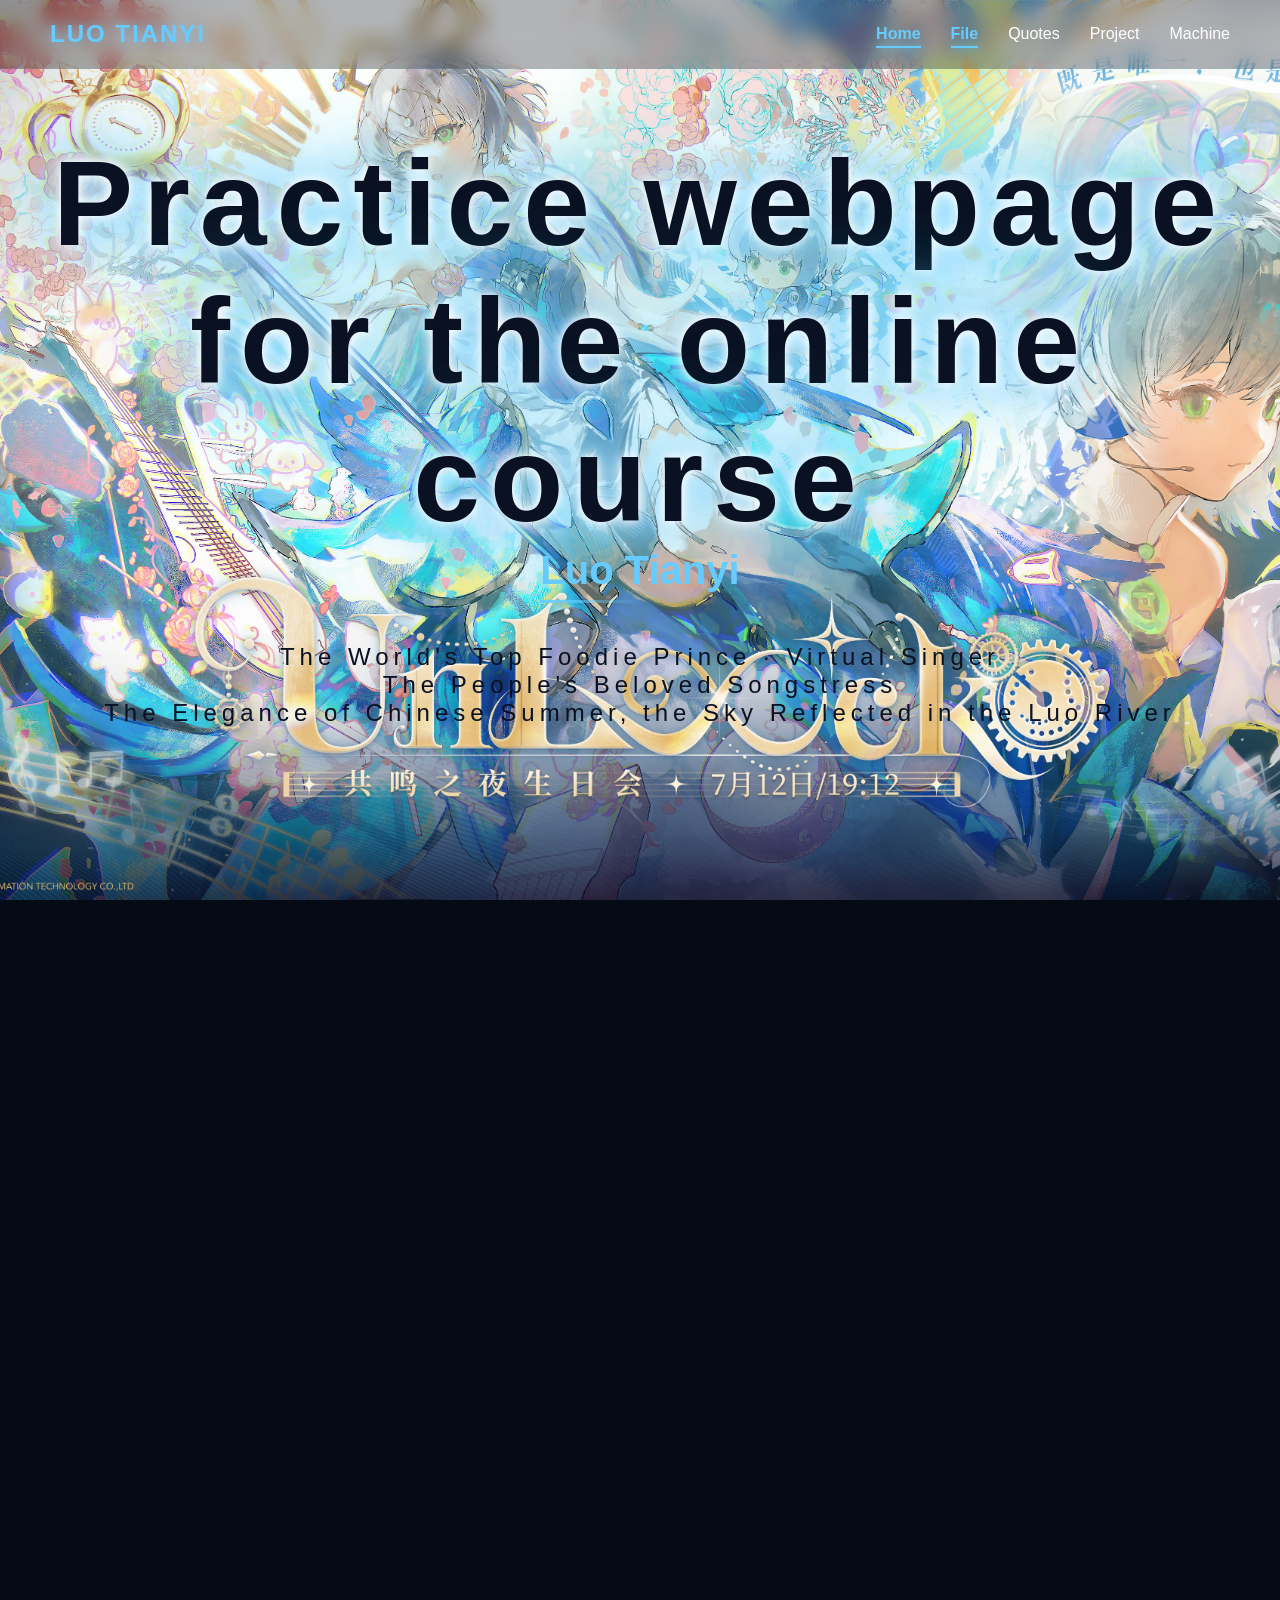
<file: index.html>
<!DOCTYPE html>
<html lang="zh-CN">
<head>
    <meta charset="UTF-8">
    <meta name="viewport" content="width=device-width, initial-scale=1.0">
    <title>Luo Tianyi</title>
    <link rel="stylesheet" href="style.css">
    <link rel="icon" type="image/jpg" href="icon.jpg">
</head>
<body>
    <!-- 1. 流体极光背景 -->
    <div class="aurora-bg">
        <div class="aurora aurora-1"></div>
        <div class="aurora aurora-2"></div>
        <div class="aurora aurora-3"></div>
    </div>

    <!-- 2. 星空粒子容器 -->
    <div class="stars" id="stars"></div>


    <main>
        <!-- 第一屏：霓虹主视觉与频谱 -->
        <section id="home" class="hero">
            <div class="hero-content">
                <h1 class="neon-text" data-text="洛天依">Practice webpage for the online course</h1>
                <h2>Luo Tianyi</h2>
                <p class="subtitle">The World's Top Foodie Prince · Virtual Singer<br>The People's Beloved Songstress<br>The Elegance of Chinese Summer, the Sky Reflected in the Luo River</p>
                
                <!-- 动态声波频谱 -->
                <div class="equalizer">
                    <span></span><span></span><span></span><span></span><span></span>
                    <span></span><span></span><span></span><span></span><span></span>
                    <span></span><span></span><span></span><span></span><span></span>
                    <span></span><span></span><span></span><span></span><span></span>
                </div>
            </div>
        </section>
        
        <!-- 第二屏：档案介绍与旋转唱片 -->
        <section id="about" class="about">
            <div class="about-container">
                <div class="vinyl-wrapper">
                    <div class="vinyl">
                        <div class="vinyl-center"></div>
                    </div>
                </div>
                <div class="about-text">
                    <h2 class="section-title">PROFILE</h2>
                    <p>A young girl who can keenly sense the emotions of others and is somewhat introverted. She holds great admiration for the legendary VOCALOID seniors who once made history in the human world, and she dreams of one day becoming a songstress who conveys emotion and happiness to others through her singing. <br>One day, she suddenly received a summon and, carrying an important mission, arrived in the human world as a new VOCALOID.</p>
                    <p>The tenderness to shed tears for others, and the strength to never give up regardless of the hardships experienced. <br>Because of arriving in the human world for the first time and completely not understanding human language, one cannot normally converse with people and can only express their feelings and inner melodies through singing.</p>
                </div>
            </div>
        </section>

        <!-- 结语 -->
        <section id="talk" class="talk">
            <div class="final">
                <h2>To the future</h2>
                <p>In July 2026, the lights at the Beijing National Stadium dimmed. Ice crack patterns spread across the giant screen, and the first streak of blue seeped out from the cracks, as if something sealed away for so long had finally decided to awaken. This was Luo Tianyi's fourteenth year since debut. Many people sitting in the audience had listened to her songs since middle school, and now they were working or about to graduate from university. A nonexistent person accompanied them through the most turbulent years of their real lives. <br>The beginning of the story was far from glorious. In 2012, Luo Tianyi's V3 voice bank was officially released, marking the birth of the first virtual singer in Chinese VOCALOID. But what greeted her was not applause, but overwhelming ridicule. "Strange pronunciation," "Unpleasant pronunciation," "Is this singer a robot?"—Chinese has over 400 syllables, eight times more than Japanese. Trying to get a synthesis engine to sing Chinese well was almost a clumsy gamble at the time. Early demo songs were tagged as "Chinese Level 10," and fans tacitly followed a rule opposite to other circles: not recommending Luo Tianyi to outsiders, not wanting her to break out. Because every time she stepped into the public eye, she was met with more ridicule. Even harder, after two years of debut, there was no ripple, the cash flow broke, and the project nearly failed. When the operations team took over, "it was really on the verge of bankruptcy, closing tomorrow." <br>What held her up were those surrounded by ridicule but refusing to leave. Fans call themselves "Jinyi Guards," with the support color #66CCFF, Sky Blue. In an era when the official system was almost powerless to advance, it was these ordinary people who wrote songs, trained, animated, and illustrated song by song, turning an empty shell with only a voice bank and image into a real, flesh-and-blood diva. H.K.'s "Ode to a Millennium of Cookbooks" made her the "World's Number One Foodie Prince," Sugita Akira's "66CCFF" gave that blue name, and Turtle Sui's "Authority Over the World" used her voice to sing the flames of the Three Kingdoms. She has no story of her own, so every creator can write their own story into it. A being willing to speak for everyone is destined to outlive any "self." What happens later is accomplished by both technology and time. In 2022, with the launch of the ACE AI Voice Bank, Luo Tianyi was able to sing breath and tremolo for the first time. Those subtle emotions originally belonging to humans began to be carried by a virtual voice. She stepped onto bigger stages: at the 2021 CCTV Spring Festival Gala and the 2022 Beijing Winter Olympics stage, becoming the first Chinese virtual singer to appear on the Olympic stage. By the 2026 "Pure Blue Fantasy Music" tour, she sang thirty-four songs at the National Stadium, sharing the stage with Gong Linna, switching between traditional Chinese, electronic, and opera styles. When the blue cheering stick lit up in the audience, it was like countless stars igniting simultaneously. A figure who once even "singing" was considered unpleasant, now stands in the center of a venue of tens of thousands.<br>But what really matters has never been how big the venue is. It’s a middle school student secretly bringing a USB drive to school, turning the volume all the way down, and still getting laughed at by classmates saying, 'Who actually likes this kind of sound?' Yet, years later, she’s still listening. It’s the tour stops where those customized cars from all over the country showed up, their license plate numbers put together to prove that Tian Yi brought people who would never have met to the same destination. It’s the 'Jinyi Guard' booking the 94th floor of the Shanghai World Financial Center in 2019 to celebrate her birthday, then making May 21, 2020, 'Love Yi Day.' Virtual singers don’t age, don’t have scandals, and don’t quit. But fans do. They graduate, start jobs, get worn down by life. Then, one night, they put on headphones and hear that voice that’s been singing since 2012, and it’s still there. <br>Luo Tianyi and her friends—Yuezheng Ling, Yanhe, Yuezheng Longya, Mo Qingxian, ZhiYu Moke—the lesson these virtual singers teach fans has never just been about 'fangirling.' Their mere existence is a kind of strange encouragement: someone once mocked as 'not human-like' spent fourteen years turning herself into the resonance of millions. Those songs that were first called 'ugly' ended up becoming a massive choir in the National Stadium. If even a virtual singer can go from 'closing tomorrow' to here, then ordinary people going through exams, heartbreak, confusion, or feeling like they haven’t achieved anything, maybe can hold on a little longer too.<br> When glaciers split, the blue flowed out. That girl who was laughed at fourteen years ago for unclear pronunciation sang to today for all the voices people doubted. And the teenagers who used to secretly listen are finally able to sing out loud, right there with her.</p>
            </div>
        </section>
    </main>

    <footer>
        <p>© 2026 Luo Tianyi Fans Display Page. Made with ❤️</p>
        <img src="F8E6883C3C2D8D4BDEFEC6BFE9FC5F41.gif">
    </footer>
<script>
        // 1. 阻止浏览器记住上次的滚动位置，强制刷新后永远在 Hero 第一页
        if ('scrollRestoration' in history) {
            history.scrollRestoration = 'manual';
        }
        window.scrollTo(0, 0);

        // 2. 监听滚动，只允许往下，禁止往上
        let maxScrollY = 0;
        window.addEventListener('scroll', () => {
            let currentScroll = window.scrollY;
            
            // 如果用户试图往回滚（当前位置小于历史最大位置）
            if (currentScroll < maxScrollY) {
                window.scrollTo(0, maxScrollY); // 强制拉回历史最远位置
            } else {
                maxScrollY = currentScroll; // 记录新的最大位置
            }
        }, { passive: false });
    </script>
<!-- 放在 </body> 的前面 -->
<script src="nav.js"></script>
</body>
</html>
</file>
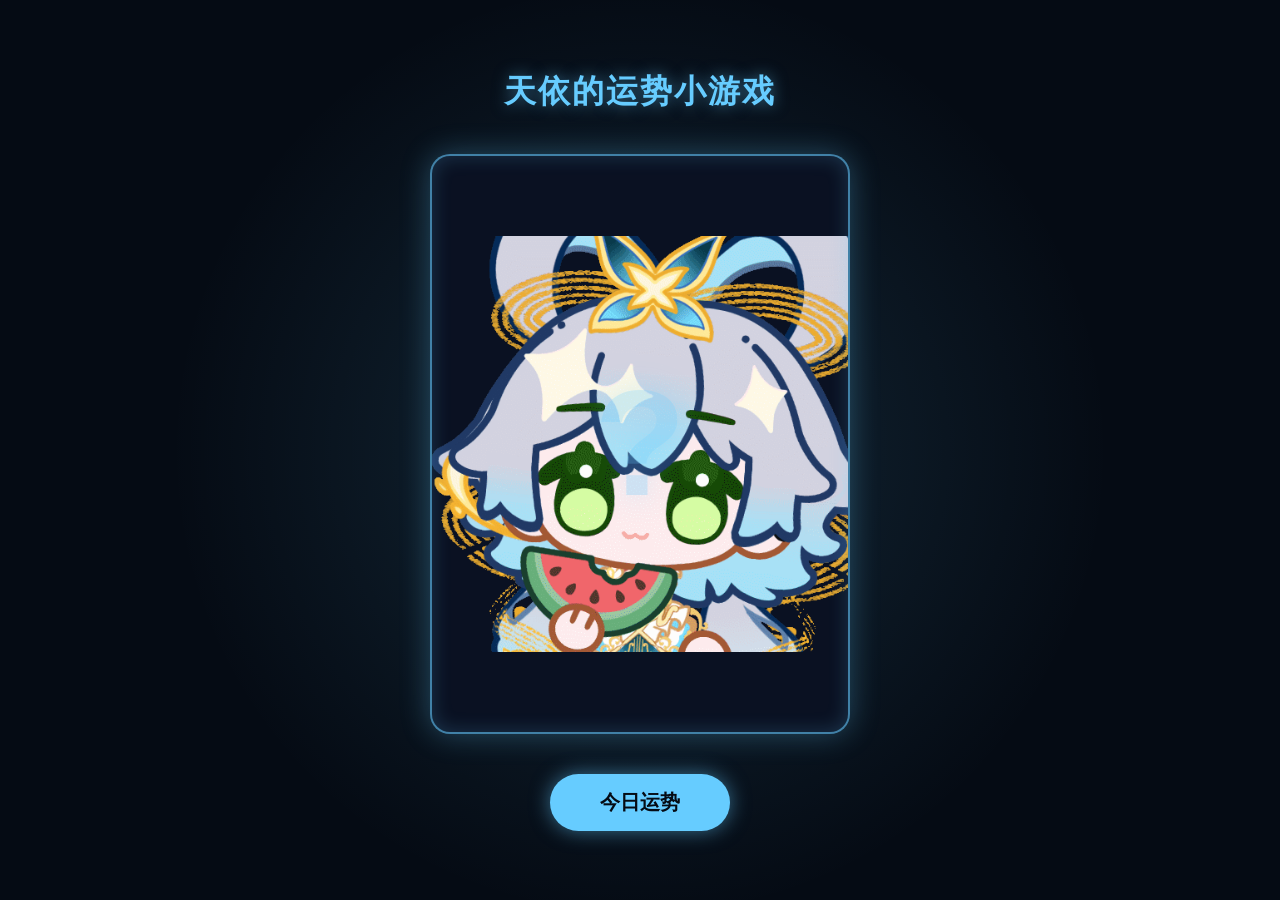
<file: game.html>
<!DOCTYPE html>
<html lang="zh-CN">
<head>
    <meta charset="UTF-8">
    <meta name="viewport" content="width=device-width, initial-scale=1.0">
    <title>天依的抽卡小游戏</title>
    <link rel="icon" type="image/jpg" href="icon.jpg">
    <style>
        /* ★ 基础重置与页面居中 */
        * { margin: 0; padding: 0; box-sizing: border-box; font-family: 'PingFang SC', 'Microsoft YaHei', sans-serif; }
        body {
            background-color: #050B14;
            background-image: radial-gradient(circle at 50% 50%, rgba(102, 204, 255, 0.15) 0%, transparent 60%);
            height: 100vh;
            display: flex;
            flex-direction: column;
            align-items: center;
            justify-content: center;
            overflow: hidden;
        }

        /* 标题 */
        .page-title { color: #66CCFF; font-size: 32px; margin-bottom: 20px; text-shadow: 0 0 15px rgba(102, 204, 255, 0.5); letter-spacing: 2px; }

        /* 3D 舞台 */
        .machine-stage { perspective: 1200px; width: 420px; height: 580px; position: relative; margin-top: 20px; z-index: 10; }
        .fortune-card { width: 100%; height: 100%; position: relative; transform-style: preserve-3d; transition: transform 0.8s cubic-bezier(0.2, 0.8, 0.2, 1); cursor: pointer; }
        .card-face {
            position: absolute; width: 100%; height: 100%; backface-visibility: hidden; border-radius: 20px;
            display: flex; flex-direction: column; align-items: center; justify-content: center;
            box-shadow: 0 0 30px rgba(102, 204, 255, 0.3), inset 0 0 20px rgba(102, 204, 255, 0.2);
            border: 2px solid rgba(102, 204, 255, 0.6);
            background: linear-gradient(135deg, rgba(15, 25, 45, 0.9), rgba(5, 11, 20, 0.95));
            backdrop-filter: blur(10px); padding: 40px 30px; text-align: center;
        }

        /* 卡片正面 */
        .card-front { background-image: url('696D9517C1E2C98BE1C910FF9F304D83.gif'); background-size: 100%; background-position: center; background-repeat: no-repeat; background-color: #0a1122; }
        .card-front::before { content: '?'; position: absolute; font-size: 150px; color: #66CCFF; opacity: 0.3; font-weight: 900; text-shadow: 0 0 30px #66CCFF; }

        /* 卡片背面 */
        .card-back {
            transform: rotateY(180deg);
            background-image: linear-gradient(rgba(5, 11, 20, 0.4), rgba(5, 11, 20, 0.6)), url('微信图片_20261102202844_158_35.jpg');
            background-size: cover; background-position: center;
        }

        /* 翻滚动画 */
        .rolling { animation: rollAndSpin 2.5s cubic-bezier(0.1, 0.8, 0.2, 1) forwards; }
        @keyframes rollAndSpin {
            0% { transform: rotateX(0deg) rotateY(0deg) rotateZ(0deg) scale(1); }
            30% { transform: rotateX(360deg) rotateY(720deg) rotateZ(180deg) scale(1.1); }
            70% { transform: rotateX(720deg) rotateY(1440deg) rotateZ(360deg) scale(0.9); }
            100% { transform: rotateX(720deg) rotateY(1800deg) rotateZ(360deg) scale(1) rotateY(180deg); } 
        }

        /* 文本样式 */
        .fortune-title { font-size: 38px; font-weight: 900; color: #66CCFF; margin-bottom: 20px; text-shadow: 0 0 15px rgba(102, 204, 255, 0.6); flex-shrink: 0; }
        .fortune-desc { font-size: 16px; color: #fff; line-height: 1.8; text-align: left; width: 100%; max-height: 280px; overflow-y: auto; padding-right: 10px; text-shadow: 1px 1px 4px rgba(0,0,0,0.9); }
        .fortune-desc::-webkit-scrollbar { width: 6px; }
        .fortune-desc::-webkit-scrollbar-thumb { background: rgba(102, 204, 255, 0.4); border-radius: 4px; }
        
        .fortune-tag {
            margin-top: 20px; padding: 10px 20px; background: rgba(5, 11, 20, 0.6); border: 1px solid #66CCFF;
            border-radius: 20px; color: #66CCFF; font-weight: bold; font-size: 15px; flex-shrink: 0; max-width: 100%; word-wrap: break-word; backdrop-filter: blur(4px);
        }

        /* 按钮 */
        .draw-btn {
            margin-top: 40px; padding: 15px 50px; font-size: 20px; font-weight: bold; color: #050B14;
            background: #66CCFF; border: none; border-radius: 30px; cursor: pointer;
            box-shadow: 0 0 20px rgba(102, 204, 255, 0.5); transition: all 0.3s ease; z-index: 10;
        }
        .draw-btn:hover { background: #88DDFF; box-shadow: 0 0 30px rgba(102, 204, 255, 0.8); transform: translateY(-3px); }
        .draw-btn:disabled { background: #555; color: #888; box-shadow: none; cursor: not-allowed; transform: none; }

        /* 光晕 */
        .glow {
            position: absolute; width: 600px; height: 600px; background: radial-gradient(circle, rgba(102, 204, 255, 0.25) 0%, transparent 60%);
            top: 50%; left: 50%; transform: translate(-50%, -50%); pointer-events: none; z-index: 1; opacity: 0; transition: opacity 0.5s ease;
        }
        .glow.active { opacity: 1; }

        /* 音频按钮 */
        .audio-btn {
            margin-top: 20px; padding: 10px 25px; font-size: 14px; font-weight: bold; color: #66CCFF;
            background: rgba(5, 11, 20, 0.6); border: 1px solid #66CCFF; border-radius: 20px;
            cursor: pointer; transition: all 0.3s ease; display: flex; align-items: center; gap: 8px; z-index: 20; backdrop-filter: blur(5px);
        }
        .audio-btn:hover { background: rgba(102, 204, 255, 0.2); box-shadow: 0 0 10px rgba(102, 204, 255, 0.3); }
        .audio-btn.playing { background: #66CCFF; color: #050B14; box-shadow: 0 0 15px rgba(102, 204, 255, 0.8); }
    </style>
</head>
<body>
    <div class="glow" id="glow"></div>
    <h2 class="page-title">天依的运势小游戏</h2>
    
    <div class="machine-stage">
        <div class="fortune-card" id="fortuneCard">
            <div class="card-face card-front"></div>
            <div class="card-face card-back" id="cardBack">
                <div class="fortune-title" id="fortuneTitle">大吉</div>
                <div class="fortune-desc" id="fortuneDesc">今天适合听音乐和创作，天依的歌声会给你带来好运。</div>
                <div class="fortune-tag" id="fortuneTag"># 天依保佑</div>
                
                <button class="audio-btn" id="audioBtn" onclick="toggleAudio(event)">
                    <span id="audioIcon">▶</span> <span id="audioText">整点小曲</span>
                </button>
                <audio id="fortuneAudio" loop></audio>
            </div>
        </div>
    </div>

    <button class="draw-btn" id="drawBtn">今日运势</button>

    <script>
        const fortunes = [
            {
                title: "大吉🎊",
                desc: "人间团圆相，福气如潮接九霄。东边金山摇，西边银海浪浪高。南天仙鼓敲，北斗玉液斟满瓢。鼓点撞破晨晓，醒狮跃直破碧霄！",
                tag: "# 灵感爆发——金光开运",
                bg: "1794233478403.jpeg",
                audio: "金光.mp3" // 请替换为对应的音频文件名
            },
            {
                title: "中吉🎇",
                desc: "桂影婆娑弄云裳，款款步入蟾宫来。我与彩云谁为客，月舞长空共徘徊。九霄风露何须饮，玉盘流光忽飞快。长歌一阙向大地，散落多少抹色彩？",
                tag: "# 清风乘兴——月华舞",
                bg: "29DCEDCBCE44EC052C1FA6CD634836C2.jpg",
                audio: "月华.mp3"
            },
            {
                title: "小吉🎐",
                desc: "看着你好似惊讶，却还在故作冷静的面孔。不知是福，不知是祸，或者只是害羞。",
                tag: "# 佛系随缘——千金胧梦",
                bg: "FFADDE160B94294AD4E330F1A3A23642.jpg",
                audio: "千金.mp3"
            },
            {
                title: "末吉🎑",
                desc: "ང་ཚོ་འདི་ལ་འཛོམས་འཛོམས། གཏན་དུ་འཛོམས་རྒྱུ་བྱུང་ན། གཏན་དུ་འཛོམས་པའི་མི་ལ། སྙུན་གཞི་གོད་ཆགས་མ་གཏོང༌།(我们在此相聚，希望可以常聚。在此相聚的人们，祝愿平安富足)",
                tag: "# 日月同辉——雪山之眼",
                bg: "1747824197507.jpeg",
                audio: "雪山.mp3"
            },
            {
                title: "平🍵",
                desc: "在你那淡漠眉间，瞥见离人的喜悲霜雪。",
                tag: "# 暮雨点滴——霜雪千年",
                bg: "9098C8D030C818788081CE3F11046445.jpg",
                audio: "霜雪.mp3"
            },
            {
                title: "上上签♾️",
                desc: "求财气运气福气凡事争口气，人生不奔忙也无趣，大好江山待我去游历！",
                tag: "# 恭祝高朋旧友：贰分天地，叁才并济，肆方天下，百千生灵，万家灯火——梦化鲤",
                bg: "1738059884731.jpg",
                audio: "梦化.mp3"
            },
            {
                title: "凶🌩️",
                desc: "Please don't follow me ,why do you why do you follow me?",
                tag: "# 黎明死星——绝体绝命",
                bg: "9B24F2888C23DE1AAD15943A5299F81B.jpg",
                audio: "绝体.mp3"
            }
        ];

        const card = document.getElementById('fortuneCard');
        const cardBack = document.getElementById('cardBack');
        const drawBtn = document.getElementById('drawBtn');
        const glow = document.getElementById('glow');
        const titleEl = document.getElementById('fortuneTitle');
        const descEl = document.getElementById('fortuneDesc');
        const tagEl = document.getElementById('fortuneTag');
        const fortuneAudio = document.getElementById('fortuneAudio');
        const audioBtn = document.getElementById('audioBtn');
        const audioIcon = document.getElementById('audioIcon');
        const audioText = document.getElementById('audioText');

        let isRolling = false;

        window.toggleAudio = function(e) {
            e.stopPropagation();
            if (fortuneAudio.paused) {
                fortuneAudio.play();
                audioBtn.classList.add('playing');
                audioIcon.textContent = '⏸';
                audioText.textContent = '暂停';
            } else {
                fortuneAudio.pause();
                audioBtn.classList.remove('playing');
                audioIcon.textContent = '▶';
                audioText.textContent = '整点小曲';
            }
        };

        function resetAudio() {
            fortuneAudio.pause();
            fortuneAudio.currentTime = 0;
            audioBtn.classList.remove('playing');
            audioIcon.textContent = '▶';
            audioText.textContent = '整点小曲';
        }

        drawBtn.addEventListener('click', () => {
            if (isRolling) return;
            isRolling = true;
            drawBtn.disabled = true;
            drawBtn.textContent = '少女祈祷中...';
            glow.classList.add('active');
            resetAudio();

            card.style.transition = 'none'; 
            card.style.transform = 'none'; 
            void card.offsetWidth; 
            card.classList.add('rolling');

            setTimeout(() => {
                const randomIndex = Math.floor(Math.random() * fortunes.length);
                const result = fortunes[randomIndex];

                titleEl.textContent = result.title;
                descEl.textContent = result.desc;
                tagEl.textContent = result.tag;
                cardBack.style.backgroundImage = `linear-gradient(rgba(5, 11, 20, 0.4), rgba(5, 11, 20, 0.6)), url('${result.bg}')`;
                
                if(result.audio) {
                    fortuneAudio.src = result.audio;
                }

                if(result.title === "上上签♾️") {
                    titleEl.style.color = "#FFD700";
                    titleEl.style.textShadow = "0 0 20px rgba(255, 215, 0, 0.8)";
                } else if(result.title === "凶🌩️") {
                    titleEl.style.color = "#FF3366";
                    titleEl.style.textShadow = "0 0 20px rgba(255, 51, 102, 0.8)";
                } else {
                    titleEl.style.color = "#66CCFF";
                    titleEl.style.textShadow = "0 0 15px rgba(102, 204, 255, 0.6)";
                }
            }, 2000);

            setTimeout(() => {
                card.classList.remove('rolling');
                card.style.transition = 'transform 0.8s ease';
                card.style.transform = 'rotateY(180deg)';
                
                drawBtn.disabled = false;
                drawBtn.textContent = '再来一次?';
                isRolling = false;
                glow.classList.remove('active');
                
                card.onclick = () => {
                    if (isRolling) return;
                    resetAudio();
                    card.style.transform = 'rotateY(0deg)';
                    drawBtn.textContent = '抽签';
                    card.onclick = null; 
                };
            }, 2500);
        });
    </script>
</body>
</html>
</file>
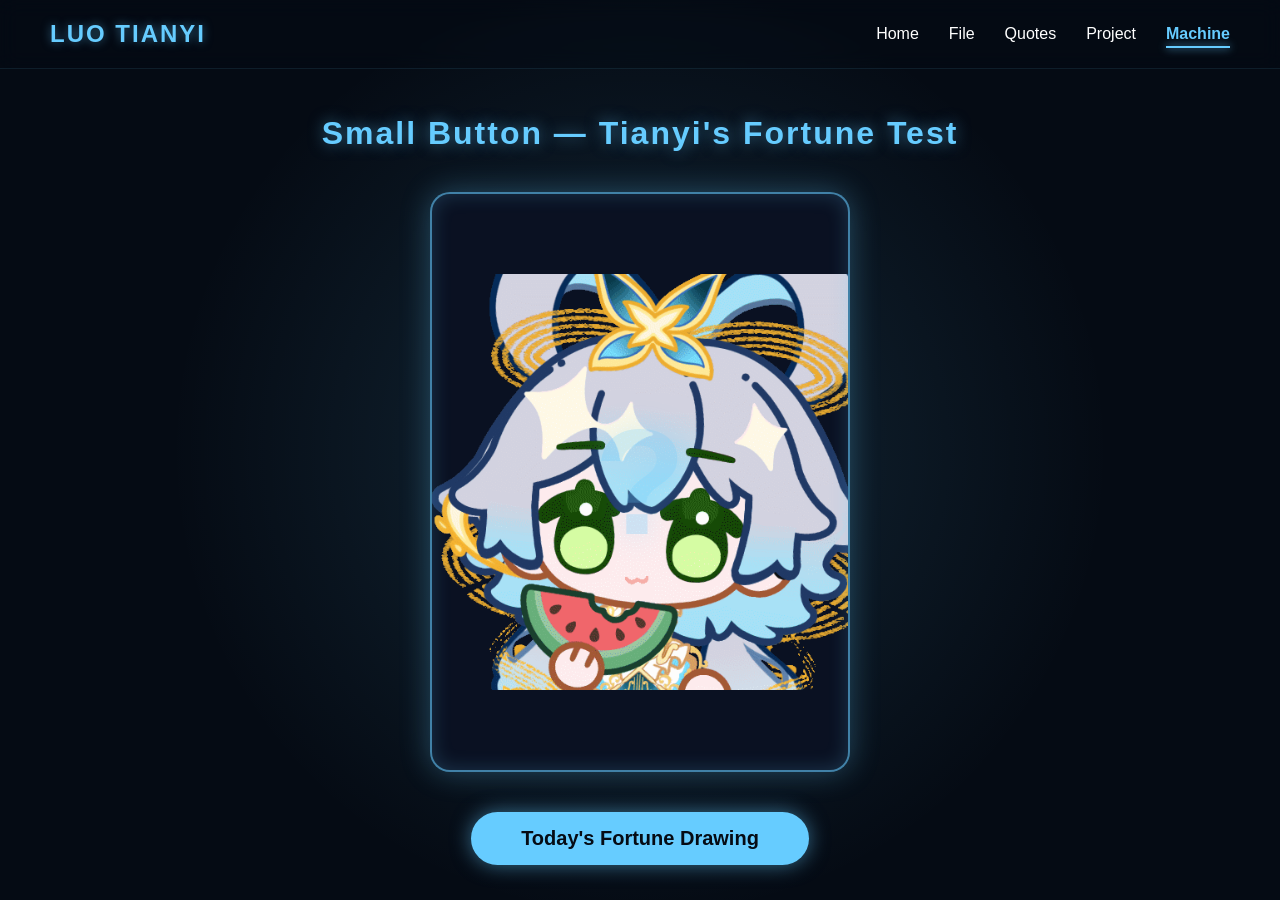
<file: machine.html>
<!DOCTYPE html>
<html lang="en">
<head>
    <meta charset="UTF-8">
    <meta name="viewport" content="width=device-width, initial-scale=1.0">
    <title>Luo Tianyi</title>
    <link rel="stylesheet" href="style.css">
    <link rel="icon" type="image/jpg" href="icon.jpg">
    <style>
        /* ========== 抽签游戏专属样式 ========== */
        body {
            background-color: #050B14;
            background-image: radial-gradient(circle at 50% 50%, rgba(102, 204, 255, 0.15) 0%, transparent 60%);
            height: 100vh;
            display: flex;
            flex-direction: column;
            align-items: center;
            justify-content: center;
            overflow: hidden;
            margin: 0;
            padding-top: 80px; /* 给顶部导航栏留空间 */
        }

        /* 居中标题 */
        .page-title {
            color: #66CCFF;
            font-size: 32px;
            margin-bottom: 20px;
            text-shadow: 0 0 15px rgba(102, 204, 255, 0.5);
            letter-spacing: 2px;
        }

        /* 3D 舞台（放大尺寸） */
        .machine-stage {
            perspective: 1200px;
            width: 420px;  /* ★ 放大宽度 */
            height: 580px; /* ★ 放大高度 */
            position: relative;
            margin-top: 20px;
            z-index: 10;
        }

        /* 卡片本体 */
        .fortune-card {
            width: 100%;
            height: 100%;
            position: relative;
            transform-style: preserve-3d;
            transition: transform 0.8s cubic-bezier(0.2, 0.8, 0.2, 1);
            cursor: pointer;
        }

        /* 卡片正反面 */
        .card-face {
            position: absolute;
            width: 100%;
            height: 100%;
            backface-visibility: hidden;
            border-radius: 20px;
            display: flex;
            flex-direction: column;
            align-items: center;
            justify-content: center;
            box-shadow: 0 0 30px rgba(102, 204, 255, 0.3), inset 0 0 20px rgba(102, 204, 255, 0.2);
            border: 2px solid rgba(102, 204, 255, 0.6);
            background: linear-gradient(135deg, rgba(15, 25, 45, 0.9), rgba(5, 11, 20, 0.95));
            backdrop-filter: blur(10px);
            padding: 40px 30px; /* 加大内边距 */
            box-sizing: border-box;
            text-align: center;
        }

        /* 卡片正面（未翻开） */
        .card-front {
            background-image: url('696D9517C1E2C98BE1C910FF9F304D83.gif'); 
            background-size: 100%;
            background-position: center;
            background-repeat: no-repeat;
            background-color: #0a1122;
        }

        /* 卡片正面遮罩（大问号） */
        .card-front::before {
            content: '?';
            position: absolute;
            font-size: 150px;
            color: #66CCFF;
            opacity: 0.3;
            font-weight: 900;
            text-shadow: 0 0 30px #66CCFF;
        }

        /* 卡片背面（显示结果，添加了背景图） */
        .card-back {
            transform: rotateY(180deg);
            /* ★ 添加背景图并用渐变遮罩压暗，保证文字清晰 */
            background-image: 
                linear-gradient(rgba(5, 11, 20, 0.3),rgba(5, 11, 20, 0.5)),
                url('微信图片_20261102202844_158_35.jpg');
            background-size: cover;
            background-position: center;
        }

        /* 抽卡时的 3D 翻滚动画 */
        .rolling {
            animation: rollAndSpin 2.5s cubic-bezier(0.1, 0.8, 0.2, 1) forwards;
        }

        @keyframes rollAndSpin {
            0% { transform: rotateX(0deg) rotateY(0deg) rotateZ(0deg) scale(1); }
            30% { transform: rotateX(360deg) rotateY(720deg) rotateZ(180deg) scale(1.1); }
            70% { transform: rotateX(720deg) rotateY(1440deg) rotateZ(360deg) scale(0.9); }
            100% { transform: rotateX(720deg) rotateY(1800deg) rotateZ(360deg) scale(1) rotateY(180deg); } 
        }

        /* 运势文本 */
        .fortune-title {
            font-size: 38px;
            font-weight: 900;
            color: #66CCFF;
            margin-bottom: 20px;
            text-shadow: 0 0 15px rgba(102, 204, 255, 0.6);
            flex-shrink: 0;
        }
        
        /* ★ 限制文本区域高度，超长时内部滚动 */
        .fortune-desc {
            font-size: 16px;
            color: #ddd;
            line-height: 1.8;
            text-align: left;
            width: 100%;
            max-height: 280px; 
            overflow-y: auto;
            padding-right: 10px;
            box-sizing: border-box;
        }

        /* 滚动条美化 */
        .fortune-desc::-webkit-scrollbar { width: 6px; }
        .fortune-desc::-webkit-scrollbar-thumb { background: rgba(102, 204, 255, 0.4); border-radius: 4px; }

        .fortune-tag {
            margin-top: 20px;
            padding: 10px 20px;
            background: rgba(102, 204, 255, 0.15);
            border: 1px solid #66CCFF;
            border-radius: 20px;
            color: #66CCFF;
            font-weight: bold;
            font-size: 15px;
            flex-shrink: 0;
            max-width: 100%;
            word-wrap: break-word;
        }

        /* 抽卡按钮 */
        .draw-btn {
            margin-top: 40px;
            padding: 15px 50px;
            font-size: 20px;
            font-weight: bold;
            color: #050B14;
            background: #66CCFF;
            border: none;
            border-radius: 30px;
            cursor: pointer;
            box-shadow: 0 0 20px rgba(102, 204, 255, 0.5);
            transition: all 0.3s ease;
            z-index: 10;
        }

        .draw-btn:hover {
            background: #88DDFF;
            box-shadow: 0 0 30px rgba(102, 204, 255, 0.8);
            transform: translateY(-3px);
        }

        .draw-btn:disabled {
            background: #555;
            color: #888;
            box-shadow: none;
            cursor: not-allowed;
            transform: none;
        }

        /* 全屏光晕特效 */
        .glow {
            position: absolute;
            width: 600px;
            height: 600px;
            background: radial-gradient(circle, rgba(102, 204, 255, 0.25) 0%, transparent 60%);
            top: 50%;
            left: 50%;
            transform: translate(-50%, -50%);
            pointer-events: none;
            z-index: 1;
            opacity: 0;
            transition: opacity 0.5s ease;
        }
        .glow.active { opacity: 1; }
                /* 音频按钮样式 */
        .audio-btn {
            margin-top: 20px;
            padding: 10px 25px;
            font-size: 14px;
            font-weight: bold;
            color: #66CCFF;
            background: rgba(5, 11, 20, 0.6);
            border: 1px solid #66CCFF;
            border-radius: 20px;
            cursor: pointer;
            transition: all 0.3s ease;
            display: flex;
            align-items: center;
            gap: 8px;
            z-index: 20;
            backdrop-filter: blur(5px);
        }

        .audio-btn:hover {
            background: rgba(102, 204, 255, 0.2);
            box-shadow: 0 0 10px rgba(102, 204, 255, 0.3);
        }

        /* 播放中的发光特效 */
        .audio-btn.playing {
            background: #66CCFF;
            color: #050B14;
            box-shadow: 0 0 15px rgba(102, 204, 255, 0.8);
        }
    </style>
</head>
<body>

    <!-- 抽卡区域 -->
    <div class="glow" id="glow"></div>
    <h2 class="page-title">Small Button — Tianyi's Fortune Test</h2>
    <div class="machine-stage">
        <div class="fortune-card" id="fortuneCard">
            <!-- 卡片正面（未抽时） -->
            <div class="card-face card-front"></div>
            
            <!-- 卡片背面（结果） -->
            <div class="card-face card-back" id="cardBack">
                <div class="fortune-title" id="fortuneTitle">Great fortune</div>
                <div class="fortune-desc" id="fortuneDesc">Today is suitable for listening to music and creating. Tian Yi's singing will bring you good fortune.</div>
                <div class="fortune-tag" id="fortuneTag"># May Heaven bless and protect you</div>
                <button class="audio-btn" id="audioBtn" onclick="toggleAudio(event)">
                    <span id="audioIcon">▶</span> <span id="audioText">Fortune Sound</span>
                </button>
                <!-- ★ 隐藏的音频播放器 -->
                <audio id="fortuneAudio" loop></audio>
            </div>
        </div>
    </div>

    <button class="draw-btn" id="drawBtn">Today's Fortune Drawing</button>

    <script>
        // 准备运势库
        const fortunes = [
            {
                title: "Great fortune🎊",
                desc: "Human reunion brings blessings like a tide reaching the nine heavens.The golden mountain in the east sways, the silver sea in the west rises in waves.In the southern sky, immortal drums are beaten; from the Big Dipper, jade liquor fills the ladle. The rhythm of the drums pierces the dawn, and the waking lion leaps straight into the sky！",
                tag: "# Sudden Inspiration——Golden Light Fortune",
                bg: "1794233478403.jpeg",
                audio: "金光.mp3"
            },
            {
                title: "Moderate luck🎇",
                desc: "The shadows of cassia trees sway, playing with the clouds' robes, gracefully stepping into the Moon Palace. Between me and the colorful clouds, who is the guest? The moon dances across the vast sky, lingering together. Why should I drink the wind and dew of the nine heavens? The jade plate's flowing light suddenly rushes by. A long song is directed toward the earth, scattering countless touches of color.",
                tag: "# The Gentle Breeze Rides the Mood——Moonlight Dance",
                bg: "29DCEDCBCE44EC052C1FA6CD634836C2.jpg",
                audio: "月华.mp3"
            },
            {
                title: "Small Luck🎐",
                desc: "Looking at you, it seems surprised, yet the expression still feigns calm. Whether it is a blessing or a misfortune, or perhaps just... shyness.",
                tag: "# Buddhist-style acceptance of fate——A Priceless Hazy Dream",
                bg: "FFADDE160B94294AD4E330F1A3A23642.jpg",
                audio: "千金.mp3"
            },
            {
                title: "Slightly Unfortunate🎑",
                desc: "ང་ཚོ་འདི་ལ་འཛོམས་འཛོམས། གཏན་དུ་འཛོམས་རྒྱུ་བྱུང་ན། གཏན་དུ་འཛོམས་པའི་མི་ལ། སྙུན་གཞི་གོད་ཆགས་མ་གཏོང༌།(We gather here, hoping to meet often. To those gathered here, we wish peace and prosperity.)",
                tag: "# Please make sure to rest——Eye of the Snow Mountain",
                bg: "1747824197507.jpeg",
                audio: "雪山.mp3"
            },
            {
                title: "Ordinary🍵",
                desc: "Between your indifferent brows, one glimpses the joy and sorrow, frost and snow, of those who have parted.",
                tag: "# Daily slacking off——Frost and Snow for a Thousand Years",
                bg: "9098C8D030C818788081CE3F11046445.jpg",
                audio: "霜雪.mp3"
            },
            {
                title: "Special Class Visa♾️",
                desc: "Seek wealth, fortune, luck, and contend in all matters. Life is dull without endeavor, and the magnificent landscape awaits me to explore！",
                tag: "# Warm wishes to esteemed friends and old acquaintances: two parts of heaven and earth, three talents in harmony, all directions of the world, hundreds of thousands of living beings, ten thousand household lights——Dream Carps",
                bg: "1738059884731.jpg",
                audio: "梦化.mp3"
            },
            {
                title: "Fierce🌩️",
                desc: "Please don't follow me ,why do you why do you follow me?",
                tag: "# Step back, step back, step back！——zetutai zetsumei",
                bg: "9B24F2888C23DE1AAD15943A5299F81B.jpg",
                audio: "绝体.mp3"
            }
        ];

        const card = document.getElementById('fortuneCard');
        const cardBack = document.getElementById('cardBack'); // ★ 获取卡背元素
        const drawBtn = document.getElementById('drawBtn');
        const glow = document.getElementById('glow');
        const titleEl = document.getElementById('fortuneTitle');
        const descEl = document.getElementById('fortuneDesc');
        const tagEl = document.getElementById('fortuneTag');
        // 获取音频相关的元素
        const fortuneAudio = document.getElementById('fortuneAudio');
        const audioBtn = document.getElementById('audioBtn');
        const audioIcon = document.getElementById('audioIcon');
        const audioText = document.getElementById('audioText');

        let isRolling = false;

// ★ 新增：控制音频播放/暂停的方法
        window.toggleAudio = function(e) {
            e.stopPropagation(); // 核心：阻止冒泡，防止点击按钮时卡片翻回正面！
            
            if (fortuneAudio.paused) {
                fortuneAudio.play();
                audioBtn.classList.add('playing');
                audioIcon.textContent = '⏸';
                audioText.textContent = 'Pause';
            } else {
                fortuneAudio.pause();
                audioBtn.classList.remove('playing');
                audioIcon.textContent = '▶';
                audioText.textContent = 'Fortune Sound';
            }
        };

        // ★ 新增：停止并重置音频状态的方法
        function resetAudio() {
            fortuneAudio.pause();
            fortuneAudio.currentTime = 0;
            audioBtn.classList.remove('playing');
            audioIcon.textContent = '▶';
            audioText.textContent = 'Fortune Sound';
        }

        drawBtn.addEventListener('click', () => {
            if (isRolling) return;
            isRolling = true;
            drawBtn.disabled = true;
            drawBtn.textContent = 'Young girl in prayer...';
            
            // 激活光晕
            glow.classList.add('active');

            // 1. 重置卡片状态并开始滚动动画
            card.style.transition = 'none'; 
            card.style.transform = 'none'; 
            
            // 强制重绘
            void card.offsetWidth; 
            
            // 给卡片加上翻滚动画类
            card.classList.add('rolling');

            // 2. 在动画进行到大约 2 秒时，悄悄替换背后的文字内容和背景图
            setTimeout(() => {
                // 随机抽取一张运势
                const randomIndex = Math.floor(Math.random() * fortunes.length);
                const result = fortunes[randomIndex];

                // 更新文字
                titleEl.textContent = result.title;
                descEl.textContent = result.desc;
                tagEl.textContent = result.tag;

                // ★ 核心修复：动态替换卡背的专属背景图（叠加深色遮罩保证文字清晰）
                cardBack.style.backgroundImage = `linear-gradient(rgba(5, 11, 20, 0.3), rgba(5, 11, 20, 0.5)), url('${result.bg}')`;

                fortuneAudio.src = result.audio;

                // 根据运势调整文字颜色
                if(result.title === "Special Class Visa♾️") {
                    titleEl.style.color = "#FFD700";
                    titleEl.style.textShadow = "0 0 20px rgba(255, 215, 0, 0.8)";
                } else if(result.title === "Fierce🌩️") {
                    titleEl.style.color = "#FF3366";
                    titleEl.style.textShadow = "0 0 20px rgba(255, 51, 102, 0.8)";
                } else {
                    titleEl.style.color = "#66CCFF";
                    titleEl.style.textShadow = "0 0 15px rgba(102, 204, 255, 0.6)";
                }

            }, 2000); // 在翻滚快结束时悄悄替换内容

            // 3. 动画结束（2.5秒后）恢复状态
            setTimeout(() => {
                card.classList.remove('rolling');
                // 保持最终翻转到背面的状态
                card.style.transition = 'transform 0.8s ease';
                card.style.transform = 'rotateY(180deg)';
                
                drawBtn.disabled = false;
                drawBtn.textContent = 'Try again?';
                isRolling = false;
                
                // 稍微减弱光晕
                glow.classList.remove('active');
                
                // 如果点击卡片，可以翻回正面
                card.onclick = () => {
                    if (isRolling) return;
                    resetAudio();
                    card.style.transform = 'rotateY(0deg)';
                    drawBtn.textContent = 'Fortune Drawing';
                    // 移除 onclick 防止重复绑定
                    card.onclick = null; 
                };
            }, 2500);
        });
    </script>
<!-- 放在 </body> 的前面 -->
<script src="nav.js"></script>
</body>
</html>
</file>
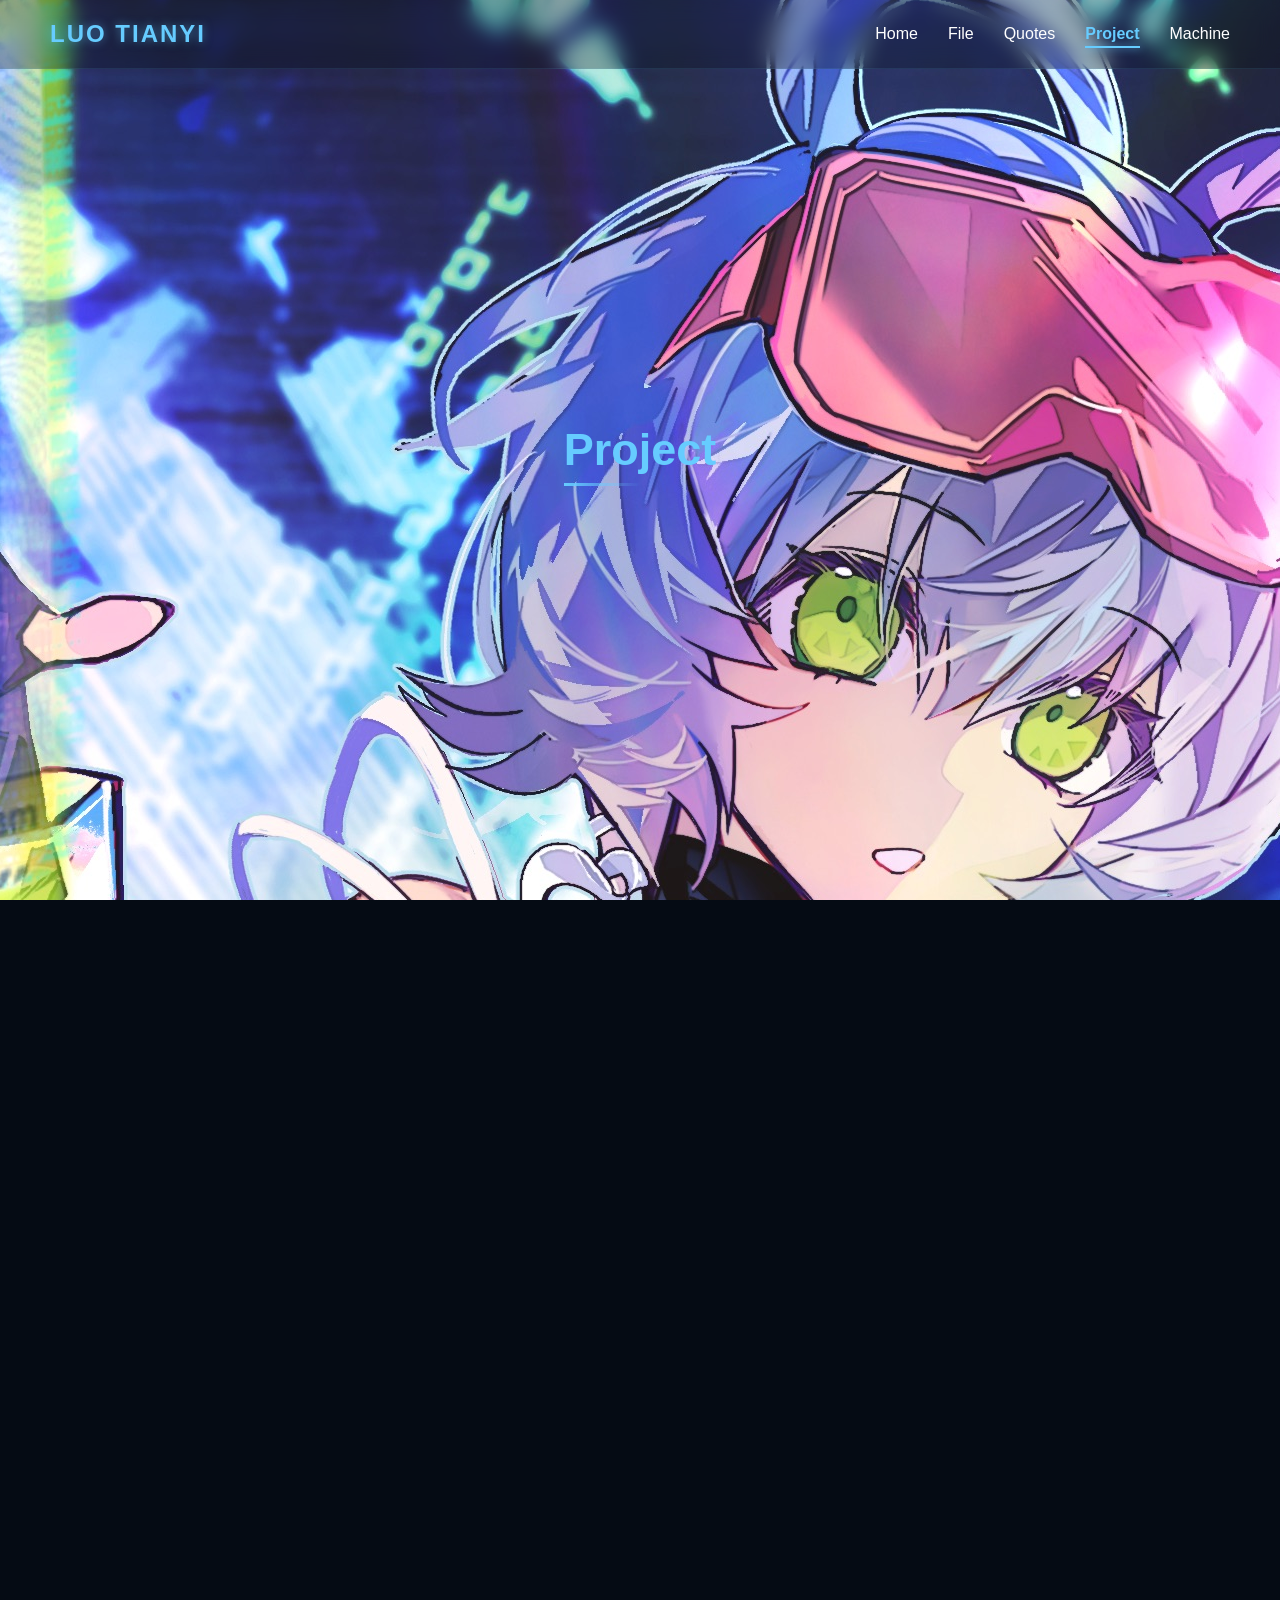
<file: project.html>
<!DOCTYPE html>
<html lang="en">
<head>
    <meta charset="UTF-8">
    <meta name="viewport" content="width=device-width, initial-scale=1.0">
    <title>Luo Tianyi</title>
    <link rel="stylesheet" href="style.css">
    <link rel="icon" type="image/jpg" href="icon.jpg">
</head>
<body>
        <!-- 第三屏：代表作卡片（带 3D 流光悬停） -->
        <section id="works" class="works">
            <div class="title-screen">
                <h2 class="section-title">Project</h2>
            </div>

            <div class="card-grid">
                <div class="card">
                    <div class="card-content1">
                        <h3>Interactive 3D Works Portfolio Exhibition Hall</h3>
                        <p>3D exhibition hall scene, with images and project cards placed on the page. The mouse wheel controls forward and backward movement, dragging left or right rotates the viewing angle, and clicking on an exhibit brings up a detail popup window or video preview.<br>Technology: HTML, CSS, JS, Three.js (many beginner templates)<br>Feature List:<br>1. 3D exhibition room model with artwork cards displayed on the walls<br>2. Drag to rotate the view and scroll to roam<br>3. Click on artwork to pop up details (description, screenshots, links)<br>4. Dark-themed, atmospheric UI with background music toggle</p>
                    </div>
                </div>
                <div class="card">
                    <div class="card-content2">
                        <h3>Dynamic Data Visualization Story Page</h3>
                        <p>A scrolling narrative web page, where as you scroll down, charts, maps, and numerical animations change synchronously to tell a data story.Technology: HTML, CSS, JS, Chart.js / ECharts<br>Feature List:1. Scroll-triggered animations<br>2. Line charts, bar charts, simple heat maps<br>3. Dropdown to switch data for different years<br>4. Text narration and data labeling</p>
                    </div>
                </div>
                <div class="card">
                    <div class="card-content3">
                        <h3>Lightweight Online Vector Drawing & Inspiration </h3>
                        <p>Whiteboard Web Version, supporting freehand brush, straight lines, rectangles, text, color changes, eraser, undo, and image export. <br>Technology: HTML Canvas, Native JS, CSS<br>Features:<br>1. Mouse freehand drawing and basic shape tools<br>2. Color picker, brush thickness adjustment, eraser<br>3. Undo / clear canvas<br>4. One-click save and download of the canvas as PNG</p>
                    </div>
                </div>
                <div class="card">
                    <div class="card-content4">
                        <h3>Immersive Timeline ・ History / Chronicle of Technological Development</h3>
                        <p>An extra-long horizontal timeline used to display the development process of a subject (for example, the history of AI, the development history of web technologies, or the evolution of cameras).<br>Technology: HTML, CSS, JS, ScrollTrigger<br>Feature List:<br>1. Horizontal drag / horizontal scrolling timeline with mouse wheel<br>2. Node click to expand text and images, short videos, pictures<br>3. Timeline node entrance animations, gradient transitions<br>4. Dark, minimalist, high-end style</p>
                    </div>
                </div>
                <div class="card">
                    <div class="card-content5">
                        <h3>Web-Based Light and Shadow Particle Interaction Homepage</h3>
                        <p>Full-screen particle background, where particles follow, converge, and disperse with mouse movement, creating a flowing light and shadow effect; the page overlays navigation, project cards, and descriptive text. <br>Technology: HTML, Canvas / p5.js<br>Feature List:<br>1. Mouse position drives particle movement and gravitational effects<br>>2. Particle color and density can switch between preset themes (cool blue / cyber purple)<br>3. Normal webpage content on top layer: navigation, introduction, and redirect buttons<br>4. Toggle button: turn particle effect on / off</p>
                    </div>
                </div>                
        </section>
        <script>
    const peopleCards = document.querySelectorAll('.works .card');

    peopleCards.forEach(card => {
        // 鼠标移入
        card.addEventListener('mouseenter', () => {
            card.classList.add('is-hovered');
            // 鼠标移动时的响应速度，调快一点更跟手
            card.style.transition = 'transform 0.1s ease-out, box-shadow 0.3s ease';
            card.style.boxShadow = '0 20px 50px rgba(102, 204, 255, 0.6)';
            card.style.zIndex = '10';
        });

        // 鼠标移动：实时计算偏转角度
        card.addEventListener('mousemove', (e) => {
            const rect = card.getBoundingClientRect();
            
            // 计算鼠标相对卡片中心的百分比 (-0.5 到 0.5)
            const x = (e.clientX - rect.left) / rect.width - 0.5;
            const y = (e.clientY - rect.top) / rect.height - 0.5;

            // ★ 最大偏转角度：调大到了 25 度，按压感更强烈
            const maxRotate = 25; 

            // ★ 核心逻辑：鼠标在哪，哪就凹下去。
            // 鼠标靠下(y>0)，rotateX为负，底部向后仰（凹陷）；
            // 鼠标靠右(x>0)，rotateY为正，右侧向后仰（凹陷）。
            const rotateX = -y * maxRotate; 
            const rotateY = x * maxRotate;

            // 应用 3D 变换，加入 scale3d 让卡片微微放大，增加悬浮感
            card.style.transform = `perspective(1000px) rotateX(${rotateX}deg) rotateY(${rotateY}deg) scale3d(1.02, 1.02, 1.02)`;
        });

        // 鼠标移出：清理标记，平滑恢复原状，交还给滚动视差
        card.addEventListener('mouseleave', () => {
            card.classList.remove('is-hovered');
            // 鼠标离开时，恢复得慢一点，更顺滑
            card.style.transition = 'transform 0.6s cubic-bezier(0.25, 1, 0.5, 1), box-shadow 0.3s ease';
            card.style.transform = ''; 
            card.style.boxShadow = ''; 
            card.style.zIndex = '';
            
            setTimeout(() => {
                card.style.transition = '';
            }, 600);
        });
    });
    </script>
<!-- 放在 </body> 的前面 -->
<script src="nav.js"></script>
</body>
</html>
</file>
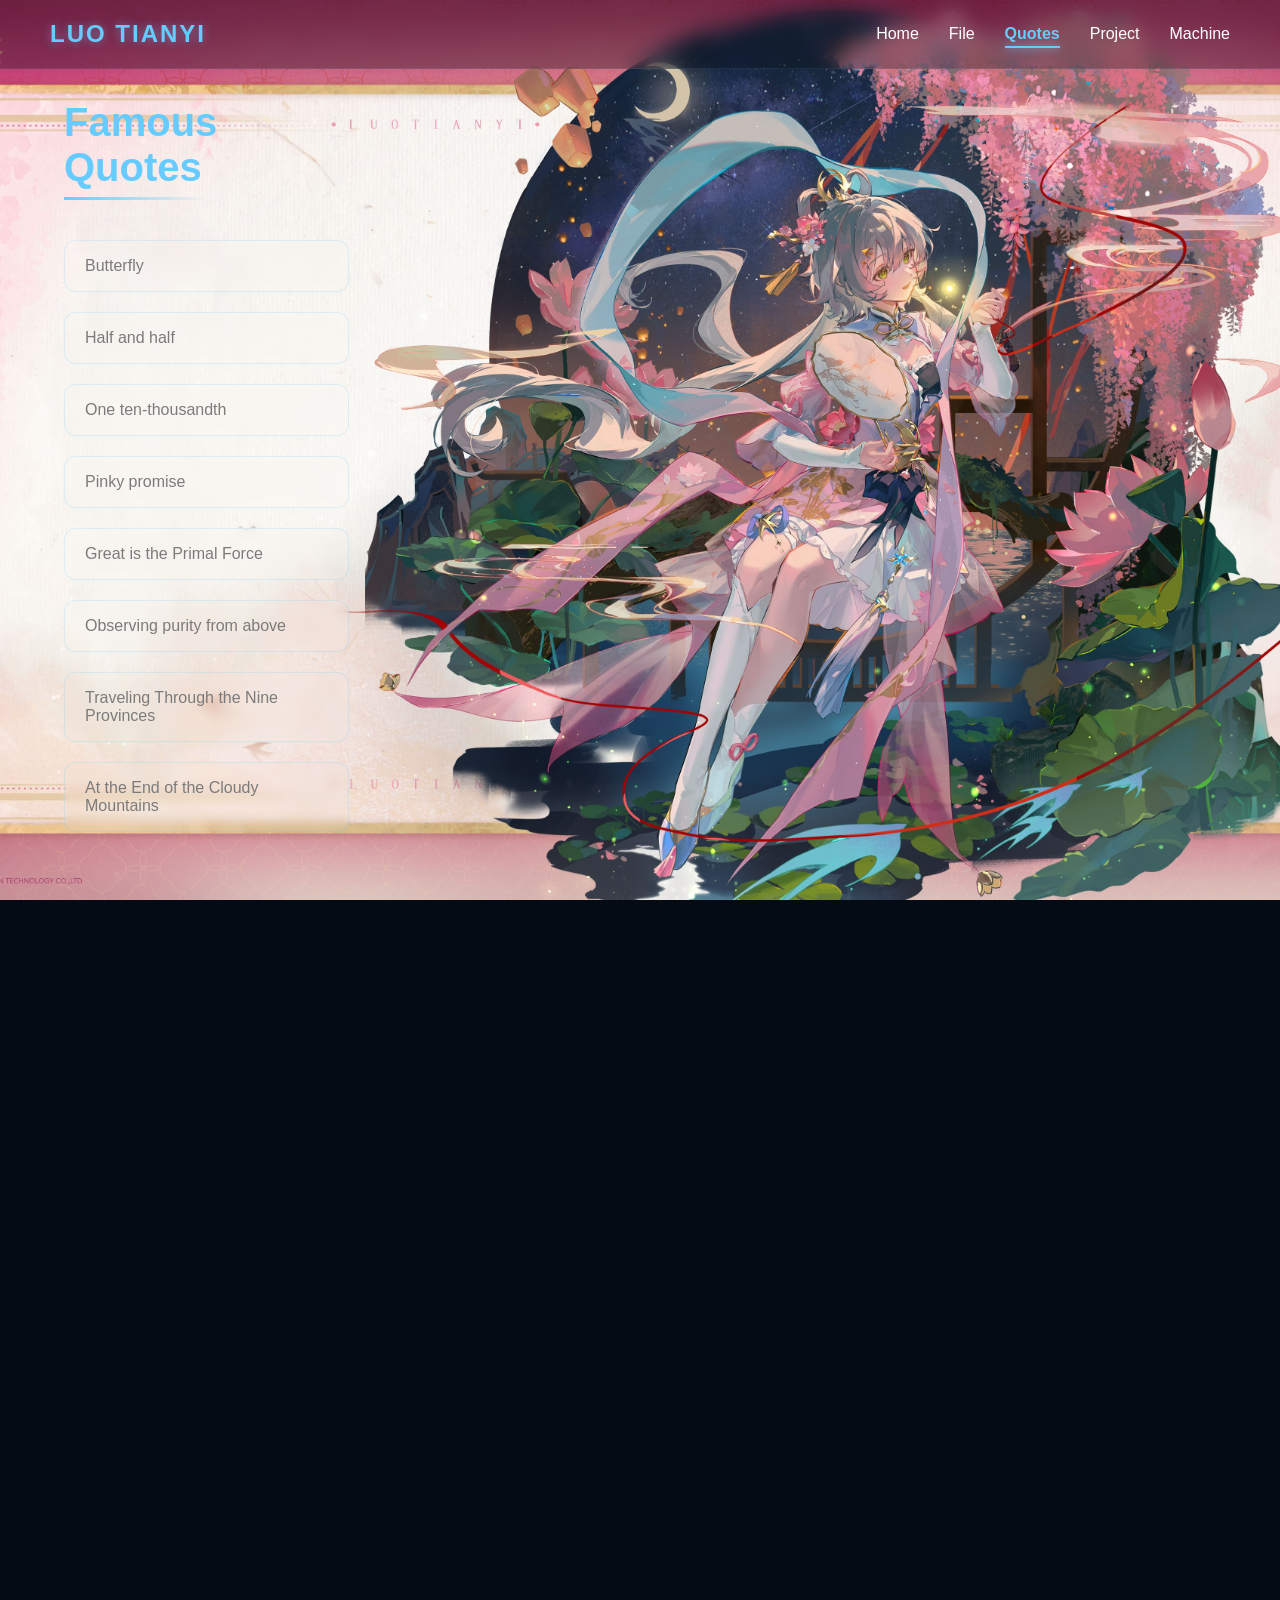
<file: quotes.html>
<!DOCTYPE html>
<html lang="en">
<head>
    <meta charset="UTF-8">
    <meta name="viewport" content="width=device-width, initial-scale=1.0">
    <title>Luo Tianyi</title>
    <link rel="stylesheet" href="style.css">
    <link rel="icon" type="image/jpg" href="icon.jpg">
</head>
<body>
                    <!-- 名言过渡区块 -->
        <section id="quote" class="quote-section">
            <div class="quote-container">
                <div class="quote-nav">
                    <h2>Famous Quotes</h2>
                    <button class="nav-btn" data-index="1">Butterfly</button>
                    <button class="nav-btn" data-index="2">Half and half</button>
                    <button class="nav-btn" data-index="3">One ten-thousandth</button>
                    <button class="nav-btn" data-index="4">Pinky promise</button>
                    <button class="nav-btn" data-index="5">Great is the Primal Force</button>
                    <button class="nav-btn" data-index="6">Observing purity from above</button>
                    <button class="nav-btn" data-index="7">Traveling Through the Nine Provinces</button>
                    <button class="nav-btn" data-index="8">At the End of the Cloudy Mountains</button>
                    <button class="nav-btn" data-index="9">Double Happiness at the Door</button>
                    <button class="nav-btn" data-index="10">Dystopia Pt. 2</button>
                    <button class="nav-btn" data-index="11">Sing on for you</button>
                    <button class="nav-btn" data-index="12">White bird crossing the riverbank</button>
                    <button class="nav-btn" data-index="13">Ascending the Hillock</button>
                    <button class="nav-btn" data-index="14">Joyful Sound of the East</button>
                    <button class="nav-btn" data-index="15">Ode to the Millennial Cookbook</button>
                </div>
        <div class="quote-dispaly">
                        <div class="quote-card">
                        <div class="quote1">“</div>
                                <h2 class="quote-text">Even if we cannot stop the heavy rain, I will still accompany you to run freely in it.</h2>
                                <p class="quote-author">Butterfly</p>
                        </div>
                        <div class="quote-card">
                        <div class="quote2">“</div>
                                <h2 class="quote-text">Thank you for making me the happiest child, <br>and I am grateful for your love.</h2>
                                <p class="quote-author">Half and half</p>
                        </div>
                        <div class="quote-card">
                                <div class="quote3">“</div>
                                <h2 class="quote-text">You have always been by my side; I am grateful that you have become my light. <br>How fortunate I am, and I am also one ten-thousandth of your light.</h2>
                                <p class="quote-author">One ten-thousandth of light</p>
                        </div>
                        <div class="quote-card">
                                <div class="quote4">“</div>
                                <h2 class="quote-text">So please shine a little brighter, even though I am too ordinary.</h2>
                                <p class="quote-author">Swear with a pinky promise</p>
                        </div>
                        <div class="quote-card">
                                <div class="quote5">“</div>
                                <h2 class="quote-text">With a wondrous pen, words flourish like tassels; the strong wind caresses the long banner.</h2>
                                <p class="quote-author">Vast, the Heavenly Source</p>
                        </div>
                        <div class="quote-card">
                                <div class="quote6">“</div>
                                <h2 class="quote-text">Certainly, all established rules and customary norms are entirely overwhelmed and submerged by the shocking waves.</h2>
                                <p class="quote-author">Overlooking Untained Purity</p>
                        </div>
                        <div class="quote-card">
                                <div class="quote7">“</div>
                                <h2 class="quote-text">Kindred spirits at the ends of the earth are commonly seen in alleys, while the elegance shared in dreams across mountains and seas spreads to the nine heavens.</h2>
                                <p class="quote-author">Traveling Through the Nine Provinces</p>
                        </div>
                        <div class="quote-card">
                                <div class="quote8">“</div>
                                <h2 class="quote-text">Look at human nature broadly, view gains and losses lightly, and observe the lake's light carefully.</h2>
                                <p class="quote-author">At the End of the Cloudy Mountains</p>
                        </div>
                        <div class="quote-card">
                                <div class="quote9">“</div>
                                <h2 class="quote-text">Excessive striving can easily lead to illness, and overindulgence in pleasure can also harm the body.</h2>
                                <p class="quote-author">Double Happiness at the Door</p>
                        </div>
                        <div class="quote-card">
                                <div class="quote10">“</div>
                                <h2 class="quote-text">I will spend eight hours awake, eight hours dreaming, and eight hours planting a flower.</h2>
                                <p class="quote-author">Dystopia Pt. 2</p>
                        </div>
                        <div class="quote-card">
                                <div class="quote11">“</div>
                                <h2 class="quote-text">The curtain falls, cheers resound, and after a moment, all is silent. Whether it is tears or the passage of time that blurs what lies before my eyes, at the very least, do not let me forget the proof of your existence.</h2>
                                <p class="quote-author">Sing on for you</p>
                        </div>
                        <div class="quote-card">
                                <div class="quote12">“</div>
                                <h2 class="quote-text">The long wind drifts between mountains and seas, while white birds spread their wings into the vast sky.</h2>
                                <p class="quote-author">White bird crossing the riverbank</p>
                        </div>
                        <div class="quote-card">
                                <div class="quote13">“</div>
                                <h2 class="quote-text">Not lonely, like water flowing around green mountains. When I think of it, the sky is high and the rivers are long. You are both wings and my shoulder.</h2>
                                <p class="quote-author">Ascending the Hillock</p>
                        </div>
                        <div class="quote-card">
                                <div class="quote14">“</div>
                                <h2 class="quote-text">Summon the long wind and myriad phenomena, with vast spirit igniting the clouds of the sky.</h2>
                                <p class="quote-author">Joyful Sound of the East</p>
                        </div>
                        <div class="quote-card">
                                <div class="quote15">“</div>
                                <h2 class="quote-text">Xiaolongbao, char siu buns, custard sesame buns, and red bean paste buns. Eating depends on human effort, life depends on heaven; through the endless passage of time, in the blink of an eye, only the bountiful feast on the table remains eternally unchanged.</h2>
                                <p class="quote-author">Ode to a Thousand-Year Recipe</p>
                        </div>
                </div>
        </div>
</section>
<script>
    // ===== 名言卡片点击交互 =====
    const navBtns = document.querySelectorAll('.nav-btn');
    const quoteCards = document.querySelectorAll('.quote-card');

    navBtns.forEach(btn => {
        btn.addEventListener('click', () => {
            // 获取按钮上的 data-index (1 到 15)
            const index = parseInt(btn.getAttribute('data-index'));
            
            // 切换按钮状态
            btn.classList.toggle('active');
            
            // ★ 修复索引问题：因为 HTML 的 data-index 是 1-15，而 JS 数组是 0-14
            // 所以要减 1
            const targetCard = quoteCards[index - 1];
            if (targetCard) {
                targetCard.classList.toggle('show');
            }
        });
    });
</script>
<!-- 放在 </body> 的前面 -->
<script src="nav.js"></script>
</body>
</html>
</file>
<file: style.css>
/* ========== 基础重置 ========== */
* {
    margin: 0;
    padding: 0;
    box-sizing: border-box;
    font-family: 'PingFang SC', 'Microsoft YaHei', sans-serif;
}

html {
    overflow: hidden;
    height: 100%;
    background-color: #050B14;
}

body {
    height: 100%;
    overflow-x: hidden;
    overflow-y: auto;
    scroll-snap-type: y proximity; 
    background-color: #050B14;
}

/* ========== 导航栏 ========== */
.navbar {
    position: fixed;
    top: 0; 
    left: 0;
    width: 100%;
    padding: 20px 50px;
    display: flex;
    justify-content: space-between;
    align-items: center;
    z-index: 100;
    background: rgba(5, 11, 20, 0.3);
    backdrop-filter: blur(10px);
    -webkit-backdrop-filter: blur(10px);
    border-bottom: 1px solid rgba(102, 204, 255, 0.1);
}

.logo {
    font-size: 24px;
    font-weight: 900;
    letter-spacing: 2px;
    color: #66CCFF;
    text-shadow: 0 0 10px rgba(102, 204, 255, 0.5);
}

.navbar nav {
    display: flex;
    gap: 30px;
}

.navbar a {
    color: #fff;
    text-decoration: none;
    font-size: 16px;
    position: relative;
    transition: color 0.3s;
}

.navbar a::after {
    content: '';
    position: absolute;
    bottom: -5px; left: 0;
    width: 0; height: 2px;
    background: #66CCFF;
    transition: width 0.3s ease;
    box-shadow: 0 0 8px #66CCFF;
}

.navbar a:hover {
    color: #66CCFF;
}

.navbar a:hover::after {
    width: 100%;
}

/* ========== Hero 区（霓虹文字与频谱） ========== */
.hero {
    height: 100vh;
    display: flex;
    flex-direction: column;
    justify-content: center;
    align-items: center;
    text-align: center;
    position: relative;
    background-image: url('微信图片_20261102202844_158_35.jpg');
    background-size: cover;
    background-position: center;
    background-repeat: no-repeat;
    background-attachment: fixed;
    padding-top: 80px; 
    scroll-snap-align: start;
    scroll-snap-stop: always;
}
.hero::before {
    content: "";
    position: absolute;
    inset: 0;                        /* 等价 top/right/bottom/left: 0 */
    z-index: 0;
}
.hero-content {
    display: flex;
    flex-direction: column;
    align-items: center;
}
.hero-content > h2{
    font-size: 40px;
    color: #66CCFF;
    margin-bottom: 30px;
    position: relative;
    display: inline-block;
}
.hero-content > h2::after {
    content: '';
    position: absolute;
    bottom: -10px; left: 0;
    width: 50%; height: 3px;
    background: linear-gradient(to right, #66CCFF, transparent);
}
/* 霓虹呼吸文字 */
.neon-text {
    font-size: 120px;
    font-weight: 900;
    letter-spacing: 10px;
    color: #0a1122;
    position: relative;
    text-shadow: 
        0 0 10px #fff,
        0 0 20px #fff,
        0 0 40px #66CCFF,
        0 0 80px #66CCFF,
        0 0 120px #66CCFF;
    animation: neonPulse 2s infinite alternate;
}

@keyframes neonPulse {
    0% { 
        text-shadow: 0 0 10px #fff, 0 0 20px #fff, 0 0 40px #66CCFF, 0 0 80px #66CCFF;
    }
    100% { 
        text-shadow: 0 0 20px #fff, 0 0 40px #fff, 0 0 60px #66CCFF, 0 0 100px #66CCFF, 0 0 150px #66CCFF;
    }
}

.subtitle {
    margin-top: 20px;
    font-size: 24px;
    color: #0a1122;
    letter-spacing: 5px;
    animation: fadeIn 2s ease-out;
}

@keyframes fadeIn {
    from { opacity: 0; transform: translateY(20px); }
    to { opacity: 1; transform: translateY(0); }
}

/* 动态声波频谱 */
.equalizer {
    display: flex;
    gap: 6px;
    margin-top: 60px;
    height: 60px;
    align-items: flex-end;
}

.equalizer span {
    width: 8px;
    background: linear-gradient(to top, #FF66CC, #66CCFF);
    border-radius: 4px;
    animation: equalize 1.2s infinite alternate ease-in-out;
    box-shadow: 0 0 10px rgba(102, 204, 255, 0.5);
}

/* 给每个柱子不同的动画延迟和时长，形成错落感 */
.equalizer span:nth-child(1) { animation-duration: 0.8s; animation-delay: 0.1s; }
.equalizer span:nth-child(2) { animation-duration: 1.1s; animation-delay: 0.3s; }
.equalizer span:nth-child(3) { animation-duration: 0.9s; animation-delay: 0.0s; }
.equalizer span:nth-child(4) { animation-duration: 1.3s; animation-delay: 0.5s; }
.equalizer span:nth-child(5) { animation-duration: 0.7s; animation-delay: 0.2s; }
.equalizer span:nth-child(6) { animation-duration: 1.0s; animation-delay: 0.4s; }
.equalizer span:nth-child(7) { animation-duration: 1.2s; animation-delay: 0.1s; }
.equalizer span:nth-child(8) { animation-duration: 0.8s; animation-delay: 0.6s; }
.equalizer span:nth-child(9) { animation-duration: 1.4s; animation-delay: 0.3s; }
.equalizer span:nth-child(10) { animation-duration: 0.9s; animation-delay: 0.0s; }
.equalizer span:nth-child(11) { animation-duration: 1.1s; animation-delay: 0.5s; }
.equalizer span:nth-child(12) { animation-duration: 0.7s; animation-delay: 0.2s; }
.equalizer span:nth-child(13) { animation-duration: 1.3s; animation-delay: 0.4s; }
.equalizer span:nth-child(14) { animation-duration: 0.8s; animation-delay: 0.1s; }
.equalizer span:nth-child(15) { animation-duration: 1.0s; animation-delay: 0.6s; }
.equalizer span:nth-child(16) { animation-duration: 1.2s; animation-delay: 0.3s; }
.equalizer span:nth-child(17) { animation-duration: 0.9s; animation-delay: 0.0s; }
.equalizer span:nth-child(18) { animation-duration: 1.1s; animation-delay: 0.5s; }
.equalizer span:nth-child(19) { animation-duration: 0.7s; animation-delay: 0.2s; }
.equalizer span:nth-child(20) { animation-duration: 1.3s; animation-delay: 0.4s; }

@keyframes equalize {
    0% { height: 10px; opacity: 0.5; }
    100% { height: 60px; opacity: 1; }
}

/* ========== 档案区与旋转唱片 ========== */
.about {
    padding: 120px 50px;
    display: flex;
    justify-content: center;
    background-image: url('微信图片_20261102202813_149_35.jpg');
    background-size: cover;
    background-position: center;
    background-repeat: no-repeat;
    background-attachment: fixed;
    scroll-snap-align: start;        /* 吸附 */
    scroll-snap-stop: always;

}

.about-container {
    display: flex;
    align-items: center;
    gap: 80px;
    max-width: 1000px;
}

.vinyl-wrapper {
    position: relative;
    width: 300px;
    height: 300px;
    flex-shrink: 0;
}

/* 黑胶唱片纹理与无限旋转 */
.vinyl {
    width: 100%;
    height: 100%;
    border-radius: 50%;
    background: repeating-radial-gradient(
        #111,
        #111 2px,
        #222 4px,
        #111 6px
    );
    box-shadow: 
        0 0 30px rgba(102, 204, 255, 0.4),
        inset 0 0 20px rgba(0,0,0,0.8);
    animation: spin 6s linear infinite;
    position: relative;
    display: flex;
    justify-content: center;
    align-items: center;
}

.vinyl::after {
    content: '';
    position: absolute;
    width: 100%;
    height: 100%;
    border-radius: 50%;
    background: radial-gradient(circle, rgba(255,255,255,0.1) 0%, transparent 60%);
    pointer-events: none;
}

.vinyl-center {
    width: 80px;
    height: 80px;
    border-radius: 50%;
    background: radial-gradient(circle, #FF66CC, #66CCFF);
    box-shadow: 0 0 20px #66CCFF;
    z-index: 2;
}

@keyframes spin {
    100% { transform: rotate(360deg); }
}

.about-text {
    flex: 1;
}

.section-title {
    font-size: 40px;
    color: #66CCFF;
    margin-bottom: 30px;
    position: relative;
    display: inline-block;
}

.section-title::after {
    content: '';
    position: absolute;
    bottom: -10px; left: 0;
    width: 50%; height: 3px;
    background: linear-gradient(to right, #66CCFF, transparent);
}

.about-text p {
    font-size: 24px;
    color: #fff;
    text-shadow: 
        -1px -1px #000,
        1px -1px #000,
        -1px 1px #000,
        1px 1px #000;
    margin-bottom: 20px;
    text-align: justify;
}

/* ========== 音乐卡片区与流光 3D 悬停 ========== */
.works {
    width: 100%;
    min-height: 100vh;
    display: flex;
    flex-direction: column;
    background-image: url('微信图片_20261102202839_157_35.jpg');
    background-color: rgba(0,0,0,0.8);
    background-position: center;
    background-repeat: no-repeat;
    position: relative;       
    scroll-snap-stop: always;
}
.title-screen {
    height: 100vh;
    display: flex;
    justify-content: center;
    align-items: center;
    scroll-snap-align: center; /* 吸附时居中 */
    scroll-snap-stop: always;
}
.works .section-title {
    margin-bottom: 0;
    text-align: center;
    font-size: 45px;
}

.card-grid {
    display: flex;
    gap: 20vh;
    width: 100%;
    align-items: center;
    flex-direction: column;
    padding-bottom: 20vh;
    perspective: 1000px;
}

.card {
    width: 80vw;
    max-width: 800px;
    height: 80vh; /* ★ 卡片占屏幕高度的 60%，比较大气 */
    display: flex;
    flex-direction: column;
    justify-content: center; /* 内部内容居中 */
    align-items: center;
    text-align: center;
    scroll-snap-align: center; /* ★ 滚动到这个卡片时吸附居中 */
    scroll-snap-stop: always;
    
    /* 原有样式保留 */
    position: relative;
    background: rgba(255, 255, 255, 0.05);
    border-radius: 20px;
    padding: 40px 30px;
    cursor: pointer;
    transition: transform 0.3s ease, box-shadow 0.3s ease;
    transform-style: preserve-3d;
    overflow: hidden;
    border: 1px solid rgba(102, 204, 255, 0.1);
}
/* 旋转流光边框底层 */
.card::before {
    content: '';
    position: absolute;
    top: -50%; left: -50%;
    width: 200%; height: 200%;
    background: conic-gradient(
        transparent, 
        #66CCFF, 
        transparent, 
        #FF66CC, 
        transparent
    );
    animation: rotateBorder 4s linear infinite;
    opacity: 0;
    transition: opacity 0.3s;
}

/* 遮罩层，让流光只露出边缘 */
.card::after {
    content: '';
    position: absolute;
    inset: 2px;
    background: #0a1122;
    border-radius: 18px;
    z-index: 1;
}

@keyframes rotateBorder {
    100% { transform: rotate(360deg); }
}

.card:hover::before {
    opacity: 1;
}

/* 3D 位移悬停 */
.card:hover {
    box-shadow: 0 20px 40px rgba(102, 204, 255, 0.2);
}

.card-content {
    position: relative;
    z-index: 2;
    transition: transform 0.3s ease;
}

.card:hover .card-content {
    transform: translateZ(30px); /* 内容浮出效果 */
}

.card h3 {
    font-size: 36px;
    color: #66CCFF;
    margin-bottom: 20px;
}
.card > div[class^="card-content"] {
    position: relative;
    z-index: 2;
    transition: transform 0.3s ease;
    width: 100%;
    height: 100%;
    display: flex;
    flex-direction: column;
    align-items: center;
    justify-content: center;
    
    /* ★ 加上以下三行，让背景图完美铺满 */
    background-size: cover;
    background-position: center;
    background-repeat: no-repeat;
}

.card:hover > div[class^="card-content"] {
    transform: translateZ(30px); /* 内容浮出效果 */
}
.card > .card-content1 { background-image: url('微信图片_20261102202818_150_35.png');}
.card > .card-content2 {background-image: url('微信图片_20261102202829_152_35.png');}
.card > .card-content3 {background-image: url('17478240901421.png')}
.card > .card-content4 {background-image: url('C63BA5FFBC5EEAB5E795725D726693D9.jpg')}
.card > .card-content5 {background-image: url('61A7A98A3D43DF00409E7AA3FF6926611.jpg')}
.card img {
    object-fit: contain;
    max-width: 80%;
    max-height: 40%;   
}
.card > .card-content1::before,
.card > .card-content2::before,
.card > .card-content3::before,
.card > .card-content4::before,
.card > .card-content5::before {
    content: "";
    position: absolute;
    inset: 0;
    background: rgba(5, 11, 20, 0.2); /* 根据背景图亮度调整透明度 */
    z-index: -1;
    border-radius: 18px;
}
.card h3 {
    font-size: 32px;
    color: #66CCFF;
    text-shadow: 
        -1px -1px #000,
        1px -1px #000,
        -1px 1px #000,
        1px 1px #000;
    margin-bottom: 15px;
}

.card p {
    color: #fff;
    text-shadow: 
        -1px -1px #000,
        1px -1px #000,
        -1px 1px #000,
        1px 1px #000;
    font-size: 16px;
    line-height: 1.6;
    max-width: 90%;
}
/* ========== 名言过渡区块 ========== */
.quote-section {
    width: 100%;
    min-height: 100vh;
    display: flex;
    align-items: flex-start;
    background-image: url('名言.jpg');
    background-size: cover;
    background-position: center;
    background-attachment: fixed;
    position: relative;
    box-sizing: border-box;
    padding: 100px 0;
}

/* 遮罩层：压暗背景，让白色和天依蓝文字更清晰 */
.quote-section::before {
    content: "";
    position: absolute;
    inset: 0;
    z-index: 1;
}
.quote-container {
    position: relative;
    z-index: 2;
    display: flex;
    width: 90%;
    max-width: 1400px;
    margin: 0 auto;
}
.quote-nav {
    width: 300px;
    flex-shrink: 0;
    display: flex;
    flex-direction: column;
    position: sticky;
    gap: 20px;
    top: 100px;
    max-height: calc(100vh - 150px);
    overflow-y: auto;
    padding-right: 15px;
}
.quote-nav::-webkit-scrollbar {
    width: 6px;
}
.quote-nav::-webkit-scrollbar-thumb {
    background: rgba(102, 204, 255, 0.3);
    border-radius: 4px;
}
.quote-nav > h2{
    font-size: 40px;
    color: #66CCFF;
    margin-bottom: 30px;
    position: relative;
    display: inline-block;
}
.quote-nav > h2::after {
    content: '';
    position: absolute;
    bottom: -10px; left: 0;
    width: 50%; height: 3px;
    background: linear-gradient(to right, #66CCFF, transparent);
}

.nav-btn {
    background: rgba(255, 255, 255, 0.03);
    border: 1px solid rgba(102, 204, 255, 0.2);
    color: #7b7b7b;
    padding: 16px 20px;
    border-radius: 12px;
    cursor: pointer;
    transition: all 0.3s ease;
    text-align: left;
    font-size: 16px;
    backdrop-filter: blur(5px);
    flex-shrink: 0;
}

.nav-btn:hover {
    background: rgba(102, 204, 255, 0.1);
    color: #fff;
    border-color: #66CCFF;
    transform: translateX(5px);
}

.nav-btn.active {
    background: #66CCFF;
    color: #050B14;
    font-weight: bold;
    box-shadow: 0 0 20px rgba(102, 204, 255, 0.4);
    border-color: #66CCFF;
}

.navbar a.active {
    color: #66CCFF;
    font-weight: bold;
}
.navbar a.active::after {
    width: 100%; /* 强行让下划线展开 */
}

.quote-display {
    flex: 1;
    display: flex;
    flex-direction: column;
    gap: 30px; /* 卡片之间的垂直间距 */
    padding-left: 60px;
    padding-right: 40px;
}
.quote-card {
    width: 100%;
    max-width: 800px;
    background: rgba(15, 20, 35, 0.7);
    backdrop-filter: blur(10px);
    border-radius: 16px;
    padding: 30px;
    border: 1px solid rgba(102, 204, 255, 0.2);
    box-shadow: 0 10px 30px rgba(0, 0, 0, 0.4);
    position: relative;
    box-sizing: border-box;
    
    /* 默认隐藏状态 */
    opacity: 0;
    visibility: hidden;
    transition: opacity 0.4s ease, visibility 0.4s ease, transform 0.6s cubic-bezier(0.25, 1, 0.5, 1);
}
.quote-card:nth-child(odd) {
    align-self: flex-end; /* 奇数项靠右 */
    transform: translateX(100px) scale(0.95);  /* 初始在更右侧，准备向左滑入 */
}
.quote-card:nth-child(even) {
    align-self: flex-start; /* 偶数项靠左 */
    transform: translateX(-100px) scale(0.95); /* 初始在更左侧，准备向右滑入 */
}

/* ★ 激活状态（滑入并显示） */
.quote-card.show {
    opacity: 1;
    visibility: visible;
    transform: translateX(0) scale(1); /* 回到基准线，实现左右错落 */
}

.quote-card:hover {
    box-shadow: 0 15px 40px rgba(102, 204, 255, 0.2);
    border-color: rgba(102, 204, 255, 0.5);
}
/* 卡片左侧的渐变装饰条 */
.quote-card::before {
    content: "";
    position: absolute;
    top: 0; left: 0; 
    width: 4px; height: 100%;
    background: linear-gradient(to bottom, #66CCFF, #FF66CC);
    border-top-left-radius: 16px;
    border-bottom-left-radius: 16px;
}

/* 名言正文 */
.quote-text {
    font-size: 20px;
    font-weight: 500;
    color: #fff;
    line-height: 1.6;
    margin-bottom: 20px;
    position: relative;
    z-index: 1;
}

/* 署名/来源 */
.quote-author {
    font-size: 15px;
    color: #66CCFF;
    font-style: italic;
    text-align: right;
    border-top: 1px solid rgba(102, 204, 255, 0.2);
    padding-top: 12px;
    margin-top: 12px;
    position: relative;
    z-index: 1;
}
.talk {
    width: 100%;
    box-sizing: border-box;
    display: flex;
    flex-direction: column;
    justify-content: center;
    background-image: url(微信图片_20261104185121_163_35.jpg);
    background-repeat: no-repeat;
    background-size: cover;
    background-position: center;
    background-attachment: fixed;
    position: relative;
    scroll-snap-align: start;
    scroll-snap-stop: always;
    padding: 120px 10vw 80px;
    overflow-y: auto;
}
.talk h2 {
    color: #66CCFF;
    text-shadow: 
        -1px -1px #000,
        1px -1px #000,
        -1px 1px #000,
        1px 1px #000;
    font-size: clamp(28px, 4vw, 50px);
    line-height: 1.6;
    text-align: center;  
    margin-bottom: 40px;
}
.talk p {
    color: #fff;
    text-shadow: 
        -1px -1px #000,
        1px -1px #000,
        -1px 1px #000,
        1px 1px #000;  
    font-size: clamp(16px, 1.2vw, 20px);
    margin-top: 6px;
    line-height: 2.2;
    text-indent: 2em;
    text-align: justify;
    letter-spacing: 0.05em;
    max-width: 900px; 
    margin-left: auto;
    margin-right: auto;
}
/* ========== 页脚 ========== */
footer {
    text-align: center;
    padding: 40px;
    border-top: 1px solid rgba(255,255,255,0.1);
    color: #666;
    font-size: 14px;
}

/* ========== 响应式适配 ========== */
@media (max-width: 768px) {
    .navbar {
        padding: 15px 20px;
        flex-direction: column;
        gap: 15px;
    }
    
    .neon-text {
        font-size: 60px;
        letter-spacing: 5px;
    }
    
    .subtitle {
        font-size: 16px;
    }

    .about-container {
        flex-direction: column;
        text-align: center;
        gap: 50px;
    }

    .about-text p {
        text-align: center;
    }

    .section-title::after {
        left: 50%;
        transform: translateX(-50%);
    }
       /* 手机端名言区块适配 */
        /* 手机端名言页面适配 */
    .quote-container {
        flex-direction: column;
    }
    .quote-nav {
        position: relative; /* 取消吸附 */
        top: 0;
        width: 100%;
        max-height: none; /* 取消高度限制 */
        margin-bottom: 40px;
        padding-right: 0;
    }
    .quote-display {
        padding: 0;
    }
    .quote-card {
        padding: 20px;
    }
    /* 手机端取消左右错落，全部居中 */
    .quote-card:nth-child(odd),
    .quote-card:nth-child(even) {
        align-self: center;
        transform: translateY(30px) scale(0.95);
    }
    .quote-card.show {
        transform: translateY(0) scale(1);
    }
}
</file>
